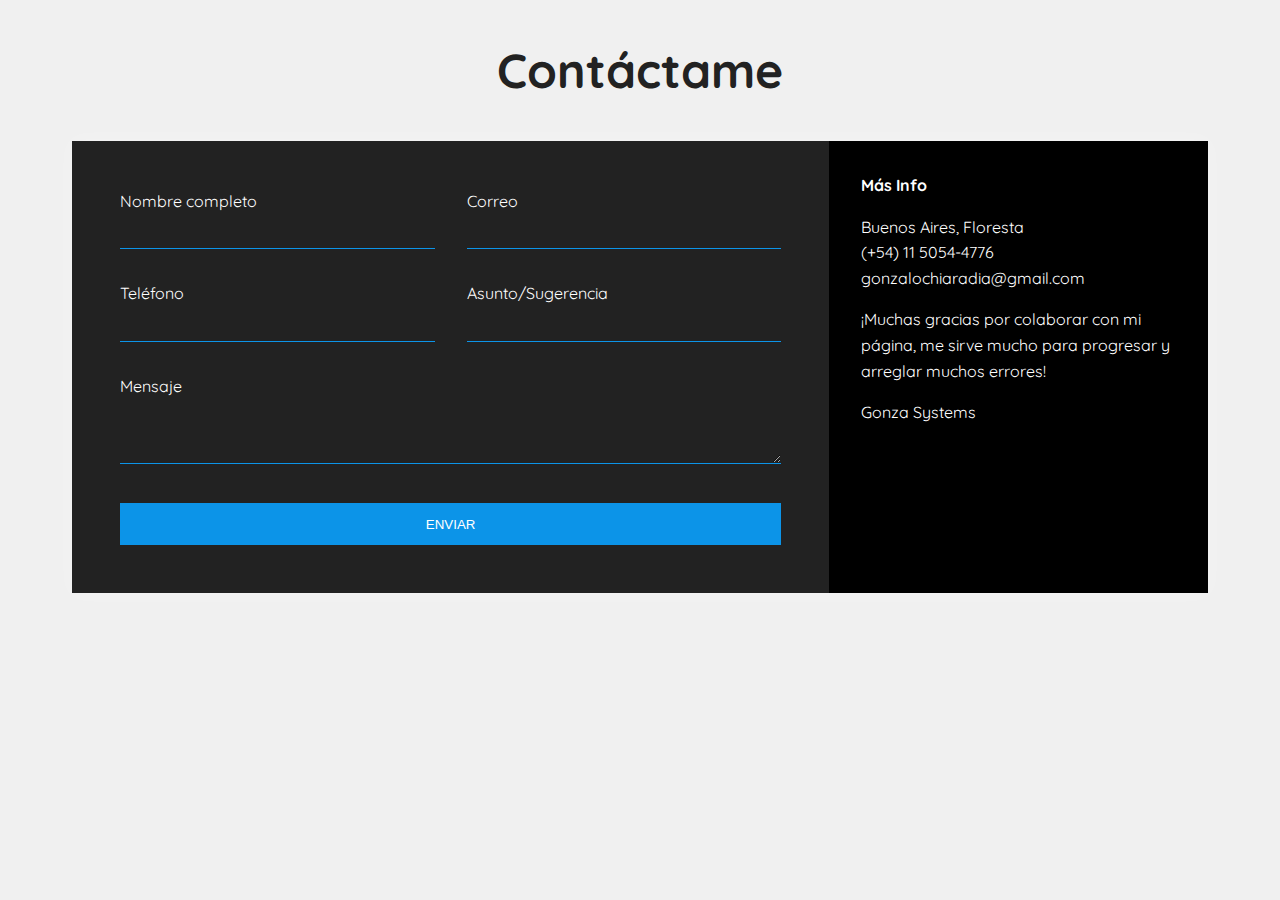
<file: Contacto.html>
<!DOCTYPE html>
<html lang="en">
<head>
    <meta charset="UTF-8">
    <meta name="viewport" content="width=device-width, initial-scale=1.0">
    <meta http-equiv="X-UA-Compatible" content="ie=edge">
    <title>Website with a contact Form 01</title>
    <link rel="stylesheet" href="estilos-contacto.css">
    <!-- GOOGLE FONTs -->
    <link href="https://fonts.googleapis.com/css?family=Quicksand" rel="stylesheet">
    <!-- FONT AWESOME -->
    <link rel="stylesheet" href="https://use.fontawesome.com/releases/v5.8.1/css/all.css" integrity="sha384-50oBUHEmvpQ+1lW4y57PTFmhCaXp0ML5d60M1M7uH2+nqUivzIebhndOJK28anvf" crossorigin="anonymous">
    <!-- ANIMATE CSS -->
    <link rel="stylesheet" href="https://cdnjs.cloudflare.com/ajax/libs/animate.css/3.7.0/animate.min.css">
</head>
<body>
    
    <div class="content">

        <h1 class="logo">Contáctame <span></span></h1>

        <div class="contact-wrapper animated bounceInUp">
            <div class="contact-form">

                <form
                action="https://formspree.io/f/moqrweoo"
                method="POST"
                    <p>
                        <p>
                        <label>Nombre completo</label>
                        <input type="text" name="fullname">
                    </p>
                    <p>
                        <label>Correo</label>
                        <input type="email" name="email">
                    </p>
                    <p>
                        <label>Teléfono</label>
                        <input type="tel" name="phone">
                    </p>
                    <p>
                        <label>Asunto/Sugerencia</label>
                        <input type="text" name="affair">
                    </p>
                    <p class="block">
                       <label>Mensaje</label> 
                        <textarea name="message" rows="3"></textarea>
                    </p>
                    <p class="block">
                        <button>
                            Enviar
                        </button>
                    </p>
                
            </div>
            <div class="contact-info">
                <h4>Más Info</h4>
                <ul>
                    <li><i class="fas fa-map-marker-alt"></i> Buenos Aires, Floresta</li>
                    <li><i class="fas fa-phone"></i> (+54) 11 5054-4776 </li>
                    <li><i class="fas fa-envelope-open-text"></i> gonzalochiaradia@gmail.com</li>
                </ul>
                <p>¡Muchas gracias por colaborar con mi página, me sirve mucho para progresar y arreglar muchos errores!</p>
                <p>Gonza Systems</p>
            </div>
        </div>

    </div>

</body>
</html>
</file>
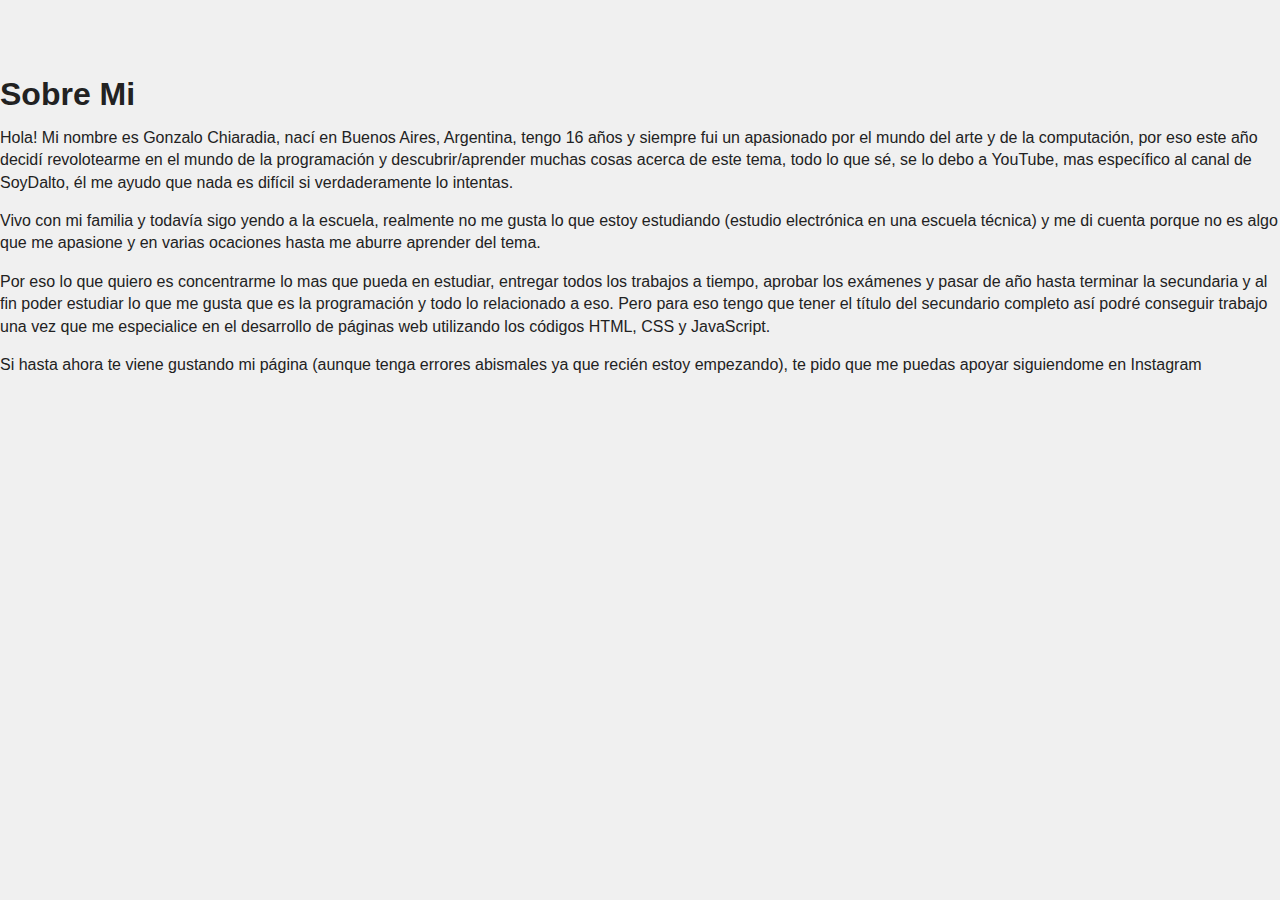
<file: Sobre mi.html>
<!DOCTYPE html>
<html lang="es-la">
<head>
    <meta charset="UTF-8">
    <meta http-equiv="X-UA-Compatible" content="IE=edge">
    <meta name="viewport" content="width=device-width, initial-scale=1.0">
    <title>Sobre mi - Gonza Systems</title>

    <link rel="shortcut icon" href="C:\Users\gonch\Desktop\New folder\logo gonza recortado.jpg" type="image/x-icon">

    <link rel="stylesheet" href="estilos-sobre-mi.css">

    <meta name="viewport" content="width=device-width, initial-scale=1.0">
</head>
<div class="text-header">
    <h1>Sobre Mi</h1>
</div> 
<body>

    <p>Hola! Mi nombre es Gonzalo Chiaradia, nací en Buenos Aires, Argentina, tengo 16 años y siempre fui un apasionado por el mundo del arte y de la computación, por eso este año decidí revolotearme en el mundo de la programación y descubrir/aprender muchas cosas acerca de este tema, todo lo que sé, se lo debo a YouTube, mas específico al canal de SoyDalto, él me ayudo que nada es difícil si verdaderamente lo intentas.</p>
    <p>Vivo con mi familia y todavía sigo yendo a la escuela, realmente no me gusta lo que estoy estudiando (estudio electrónica en una escuela técnica) y me di cuenta porque no es algo que me apasione y en varias ocaciones hasta me aburre aprender del tema.
        <p>Por eso lo que quiero es concentrarme lo mas que pueda en estudiar, entregar todos los trabajos a tiempo, aprobar los exámenes y pasar de año hasta terminar la secundaria y al fin poder estudiar lo que me gusta que es la programación y todo lo relacionado a eso. Pero para eso tengo que tener el título del secundario completo así podré conseguir trabajo una vez que me especialice en el desarrollo de páginas web utilizando los códigos HTML, CSS y JavaScript.</p>
        <p>Si hasta ahora te viene gustando mi página (aunque tenga errores abismales ya que recién estoy empezando), te pido que me puedas apoyar siguiendome en Instagram</p> 
     
</body>
</html>
</file>
<file: estilos-contacto.css>
* {
    box-sizing: border-box;
}

body {
    background: #f0f0f0;
    color: #fff;
    line-height: 1.6;
    font-family: 'Quicksand', sans-serif;
    padding: 0 1.5em;
}

.container {
    max-width: 1170px;
    margin-left: auto;
    margin-right: auto;
    padding: 1.5em;
}

ul {
    list-style: none;
    padding: 0;
}

.logo {
    color: #222;;
    text-align: center;
    font-size: 3em;
}

.logo span {
    color: #0c94e8;
}

.contact-wrapper {
    box-shadow: 0 0 20px 0 rgba(255, 255, 255, .3);
}

.contact-wrapper > * {
    padding: 1em;
}

.contact-form {
    background: #222222;
}

.contact-form form {
    display: grid;
    grid-template-columns: 1fr 1fr;
}

.contact-form form label {
    display: block;
}

.contact-form form p {
    margin: 0;
    padding: 1em;
}

.contact-form form .block {
    grid-column: 1 / 3;
}

.contact-form form button,
.contact-form form input,
.contact-form form textarea {
    width: 100%;
    padding: .7em;
    border: none;
    background: none;
    outline: 0;
    color: #fff;
    border-bottom: 1px solid #0c94e8;
}

.contact-form form button {
    background: #0c94e8;
    border: 0;
    text-transform: uppercase;
    padding: 1em;
}

.contact-form form button:hover,
.contact-form form button:focus {
    background: #0c94e8;
    color: #fff;
    transition: background-color 1s ease-out;
    outline: 0;
}

/* CONTACT INFO */
.contact-info {
    background: #000;
}

.contact-info h4, .contact-info ul, .contact-info p {
    text-align: center;
    margin: 0 0 1rem 0;
}

/* LARGE SIZE */
@media(min-width: 700px) {
    body {
        padding: 0 4em;
    }
    .contact-wrapper {
        display: grid;
        grid-template-columns: 2fr 1fr;
    }
    .contact-wrapper > * {
        padding: 2em;
    }
    .contact-info h4,
    .contact-info ul,
    .contact-info p {
        text-align: left;
    }
}
</file>
<file: estilos-sobre-mi.css>
body{
    margin: 0;
    padding: 100;
    margin-top: 83px;
    font-size: 16px;
    line-height: 1.4em;
    color: #222;
    background: #f0f0f0;
    font-family: sans-serif;
}

header{
    max-width: 100%;
    background: #2d2d2d;
    padding: 50px;
}
</file>
